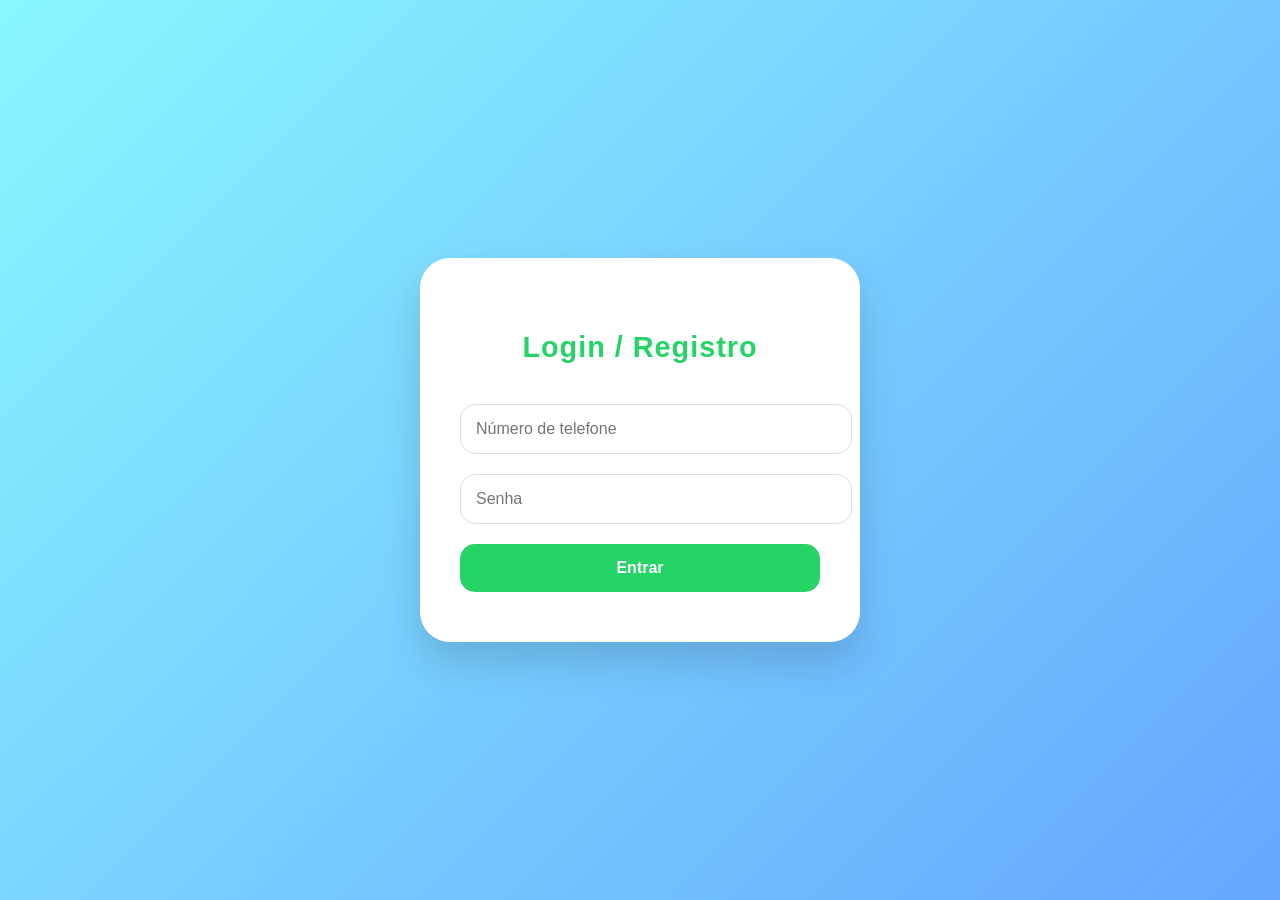
<file: Index.html>
<!DOCTYPE html>
<html lang="pt">
<head>
<meta charset="UTF-8">
<meta name="viewport" content="width=device-width, initial-scale=1.0">
<title>Login - Meu Chat Web</title>
<style>
body{display:flex;justify-content:center;align-items:center;height:100vh;background:linear-gradient(135deg,#89f7fe,#66a6ff);margin:0;font-family:'Inter',sans-serif;}
.login{background:white;padding:50px 40px;border-radius:30px;box-shadow:0 20px 40px rgba(0,0,0,0.15);width:360px;text-align:center;animation:popIn 0.7s ease;}
.login h2{color:#25d366;margin-bottom:30px;font-size:1.8rem;font-weight:700;letter-spacing:1px;}
.login input{width:100%;padding:15px;margin:10px 0;border-radius:15px;border:1px solid #ddd;font-size:1rem;transition:0.3s;}
.login input:focus{border-color:#25d366;box-shadow:0 0 10px rgba(37,211,102,0.3);outline:none;}
.login button{width:100%;padding:15px;margin-top:10px;background:#25d366;color:white;border:none;border-radius:15px;font-weight:700;font-size:1rem;cursor:pointer;transition:0.3s;}
.login button:hover{background:#1ebe5b;transform:scale(1.03);}
.hidden{display:none;}
#errorMsg{color:red;font-size:0.9rem;margin-top:10px;}
#opcoesAdmin{margin-top:20px;}
#opcoesAdmin button{width:48%;margin:5px;}
@keyframes popIn{from{opacity:0;transform:scale(0.8);}to{opacity:1;transform:scale(1);}}
</style>
</head>
<body>
<div class="login">
<h2>Login / Registro</h2>
<input type="text" id="telefone" placeholder="Número de telefone">
<input type="password" id="senha" placeholder="Senha">
<button onclick="login()">Entrar</button>
<p id="errorMsg" class="hidden"></p>

<div id="opcoesAdmin" class="hidden">
  <button onclick="irAdminPainel()">Admin Painel</button>
  <button onclick="irChat()">Chat</button>
</div>
</div>

<script>
function login(){
  const tel=document.getElementById('telefone').value.trim();
  const senha=document.getElementById('senha').value.trim();
  const erro=document.getElementById('errorMsg');

  // Admin
  if(tel==="urielfereir" && senha==="atalanga247"){
    erro.classList.add("hidden");
    document.getElementById('opcoesAdmin').classList.remove("hidden");
    return;
  }

  // Se digitou errado admin
  if(tel!=="urielfereir" || senha!=="atalanga247"){
    erro.textContent="Sai man, se não é admin";
    erro.classList.remove("hidden");
    setTimeout(()=>{
      window.location.href="login.html"; // volta ao login normal
    },3000);
    return;
  }

  // Usuário comum - aqui pode colocar fluxo de aprovação normal
  let pedidos = JSON.parse(localStorage.getItem("pedidosLogin"))||[];
  const existente = pedidos.find(p=>p.telefone===tel);
  if(existente){
    if(existente.status==="aprovado"){
      alert("Você já foi aprovado! Entrando no chat...");
      localStorage.setItem('loggedUser',JSON.stringify(existente));
      window.location.href="chat.html";
      return;
    }
    if(existente.status==="pendente"){
      alert("Seu pedido já está pendente! Aguarde aprovação.");
      return;
    }
  }

  // Se novo usuário, adiciona pedido pendente
  pedidos.push({telefone:tel,senha:senha,status:"pendente",nome:null,foto:null});
  localStorage.setItem("pedidosLogin",JSON.stringify(pedidos));
  alert("Pedido enviado! Aguarde aprovação.");
}

// Redirecionamento admin
function irAdminPainel(){window.location.href="aprovacao.html";}
function irChat(){window.location.href="chat.html";}
</script>
</body>
</html>
</file>
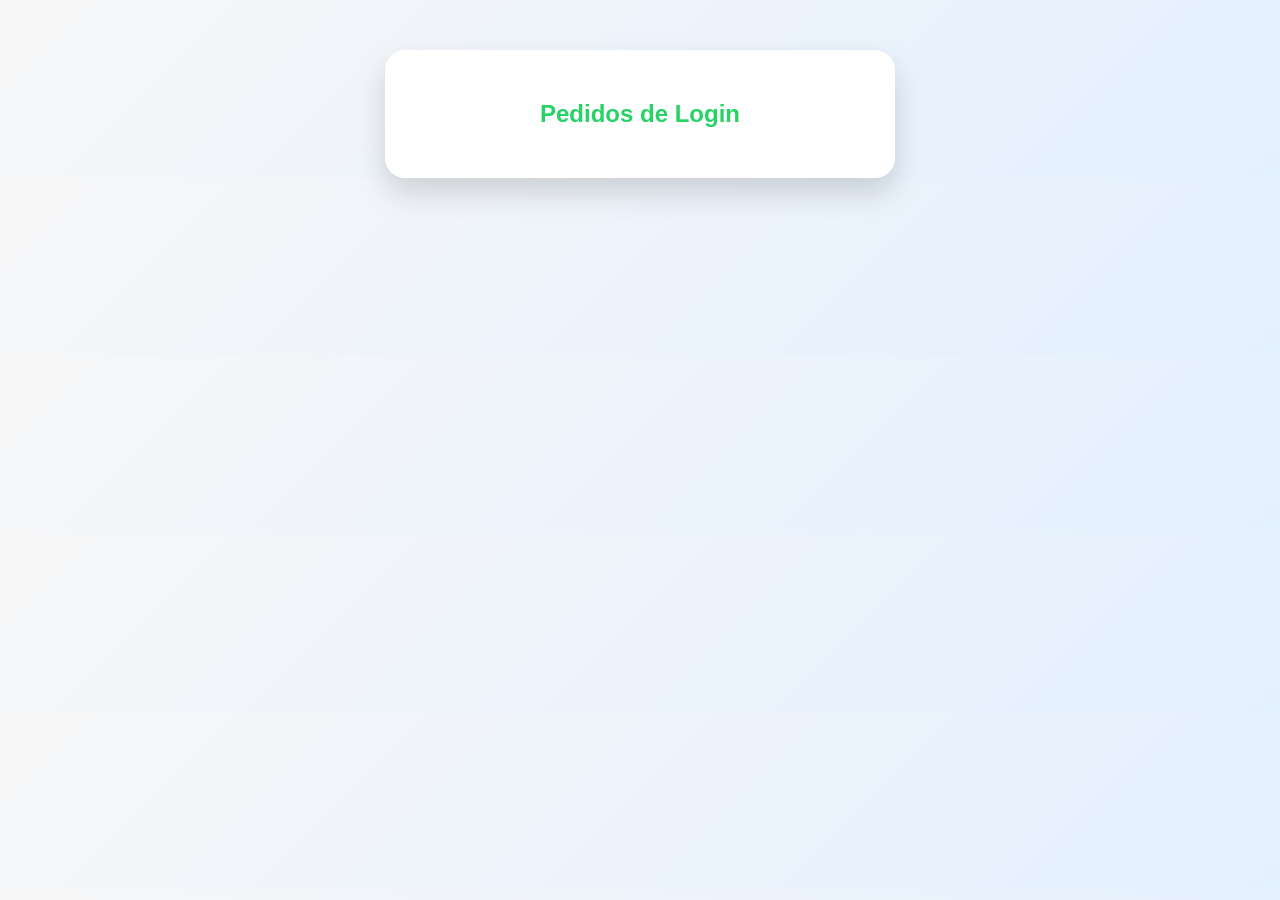
<file: Admin.html>
<!DOCTYPE html>
<html lang="pt">
<head>
<meta charset="UTF-8">
<meta name="viewport" content="width=device-width, initial-scale=1.0">
<title>Administração - Aprovação</title>
<style>
body{font-family:'Inter',sans-serif;background:linear-gradient(135deg,#f7f7f7,#e3f0ff);margin:0;padding:0;display:flex;justify-content:center;}
.container{background:white;margin-top:50px;padding:30px;border-radius:20px;box-shadow:0 15px 30px rgba(0,0,0,0.15);width:450px;}
h2{text-align:center;color:#25d366;margin-bottom:20px;}
.pedido{display:flex;justify-content:space-between;align-items:center;padding:10px 15px;margin:10px 0;border-radius:12px;background:#f0f0f0;}
.pedido img{border-radius:50%;width:40px;margin-right:10px;}
button{padding:6px 12px;border:none;border-radius:10px;cursor:pointer;font-weight:600;transition:0.3s;margin-left:5px;}
button.aceitar{background:#25d366;color:white;}button.aceitar:hover{background:#1ebe5b;transform:scale(1.05);}
button.rejeitar{background:#ff4c4c;color:white;}button.rejeitar:hover{background:#e03b3b;transform:scale(1.05);}
</style>
</head>
<body>
<div class="container">
<h2>Pedidos de Login</h2>
<div id="listaPedidos"></div>
</div>
<script>
function carregarPedidos(){
  const container=document.getElementById('listaPedidos');container.innerHTML='';
  let pedidos=JSON.parse(localStorage.getItem("pedidosLogin"))||[];
  if(pedidos.filter(p=>p.status==="pendente").length===0){container.innerHTML="<p style='text-align:center;color:#555;'>Nenhum pedido pendente</p>";return;}
  pedidos.forEach((p,index)=>{
    if(p.status==="pendente"){
      const div=document.createElement("div");div.className="pedido";
      div.innerHTML=`<div style="display:flex;align-items:center;"><img src="${p.foto||'icon-192.png'}"><span>${p.nome} | ${p.telefone} | ${p.senha}</span></div>`;
      const aceitar=document.createElement("button");aceitar.className="aceitar";aceitar.textContent="Aceitar";aceitar.onclick=()=>{pedidos[index].status="aprovado";localStorage.setItem
</file>
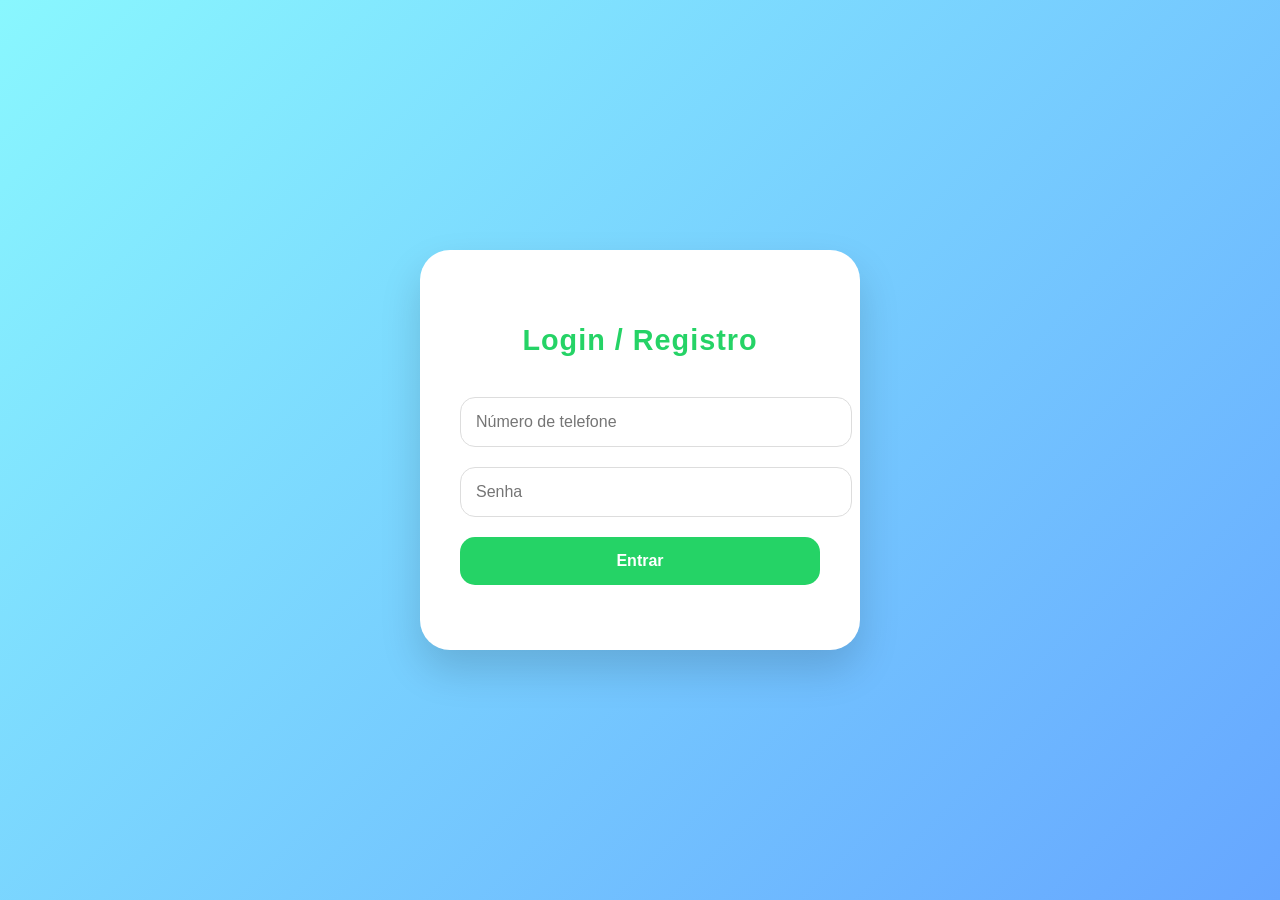
<file: Chat.html>
<!DOCTYPE html>
<html lang="pt">
<head>
<meta charset="utf-8" />
<meta name="viewport" content="width=device-width,initial-scale=1" />
<title>Chat — MySite</title>
<link href="https://fonts.googleapis.com/css2?family=Inter:wght@300;400;600&display=swap" rel="stylesheet">

<style>
:root{
  --bg: #f6f8fb;
  --card: #ffffff;
  --muted:#8a92a6;
  --accent:#007aff;
  --glass: rgba(255,255,255,0.6);
}
*{box-sizing:border-box}
body{
  font-family:'Inter',sans-serif;
  margin:0;
  min-height:100vh;
  background: linear-gradient(180deg,var(--bg),#eef3fb);
  color:#111;
  display:flex;
  align-items:center;
  justify-content:center;
  padding:30px;
}
.wrap{
  width:100%;
  max-width:1000px;
  height:calc(100vh - 80px);
  background:var(--card);
  border-radius:16px;
  box-shadow:0 12px 40px rgba(10,20,50,0.08);
  display:grid;
  grid-template-columns: 320px 1fr;
  overflow:hidden;
}

/* SIDEBAR */
.sidebar{
  padding:18px;
  background: linear-gradient(180deg,#fbfdff,#f6f9ff);
  border-right:1px solid rgba(20,30,60,0.03);
  display:flex;
  flex-direction:column;
  gap:12px;
}
.user-box{
  display:flex;
  align-items:center;
  gap:12px;
}
.avatar{
  width:54px;height:54px;border-radius:12px;
  background:linear-gradient(135deg,var(--accent),#6aa8ff);
  display:flex;align-items:center;justify-content:center;color:white;font-weight:700;
  box-shadow:0 6px 18px rgba(0,120,255,0.12);
}
.user-info small{display:block;color:var(--muted);font-size:13px}
.sidebar .btn{
  margin-top:8px;
  padding:10px 12px;border-radius:10px;border:none;cursor:pointer;
  background:var(--accent);color:white;font-weight:600;
}
.logout{
  margin-top:auto;
  display:flex;gap:8px;align-items:center;
  color:var(--muted);font-size:14px;text-decoration:none;cursor:pointer;
}

/* LISTA DE CONVERSAS */
.convos{ margin-top:14px; display:flex;flex-direction:column; gap:8px; overflow:auto; padding-right:6px; }
.conv{
  padding:10px;border-radius:10px;background:rgba(0,0,0,0.02);cursor:pointer;display:flex;gap:10px;align-items:center;
}
.conv .meta{font-size:14px;color:#222}
.conv small{display:block;color:var(--muted);font-size:12px}

/* ÁREA DO CHAT */
.chat-area{ display:flex; flex-direction:column; height:100%; }
.chat-header{
  padding:18px;border-bottom:1px solid rgba(20,30,60,0.03);
  display:flex;align-items:center;justify-content:space-between;gap:12px;
  background: linear-gradient(180deg,#fff, #fbfdff);
}
.chat-window{
  padding:20px; flex:1; overflow:auto; background: linear-gradient(180deg,#f8fbff,#f6f9ff);
  display:flex; flex-direction:column; gap:12px;
}

.msg{
  max-width:72%;
  padding:12px 14px;border-radius:12px; line-height:1.3;
  box-shadow:0 6px 18px rgba(10,20,50,0.04);
}
.msg.you{ align-self:flex-end; background: linear-gradient(180deg,var(--accent),#6aa8ff); color:white; border-bottom-right-radius:4px;}

/* INPUT AREA */
.composer{
  padding:16px;border-top:1px solid rgba(20,30,60,0.03);display:flex;gap:12px;align-items:center;background:var(--glass);
  backdrop-filter: blur(6px);
}
.composer input{
  flex:1;padding:12px 14px;border-radius:12px;border:1px solid #e6ecff;background:white;
  outline:none;font-size:15px;
}
.composer button{
  background:var(--accent);color:white;padding:10px 16px;border-radius:12px;border:none;font-weight:600;cursor:pointer;
}
.small{font-size:13px;color:var(--muted)}

@media(max-width:880px){
  .wrap{ grid-template-columns: 1fr; height:auto; max-height:none; margin:20px; }
  .sidebar{ order:2; flex-direction:row; gap:8px; overflow:auto; padding:12px;}
  .chat-area{ order:1; height:calc(100vh - 160px) }
}
</style>
</head>
<body>
<div class="wrap" id="app">
  <aside class="sidebar">
    <div class="user-box">
      <div class="avatar" id="avatar">U</div>
      <div class="user-info">
        <strong id="userName">Visitante</strong>
        <small id="userEmail" class="small">Não logado</small>
      </div>
    </div>

    <button class="btn" id="newConvBtn">Nova conversa</button>

    <div class="convos" id="convoList"></div>

    <a class="logout" id="logoutBtn">Sair</a>
  </aside>

  <main class="chat-area">
    <div class="chat-header">
      <div>
        <strong id="currentTitle">Chat</strong><br>
        <small class="small" id="currentSub">Somente suas mensagens</small>
      </div>
      <div class="small" id="statusText">Conectado</div>
    </div>

    <div class="chat-window" id="messages"></div>

    <div class="composer">
      <input id="msgInput" placeholder="Escreve uma mensagem... (Enter para enviar)" autocomplete="off" />
      <button id="sendBtn">Enviar</button>
    </div>
  </main>
</div>

<script>
const logged = localStorage.getItem('loggedUser');
if(!logged){ window.location.href = 'login.html'; }

const userNameEl = document.getElementById('userName');
const userEmailEl = document.getElementById('userEmail');
const avatarEl = document.getElementById('avatar');
const messagesEl = document.getElementById('messages');
const inputEl = document.getElementById('msgInput');
const sendBtn = document.getElementById('sendBtn');
const logoutBtn = document.getElementById('logoutBtn');
const convoListEl = document.getElementById('convoList');
const newConvBtn = document.getElementById('newConvBtn');

const user = JSON.parse(localStorage.getItem('loggedUser')) || { user: 'admin' };

userNameEl.textContent = user.user || 'Usuário';
userEmailEl.textContent = (user.user ? user.user + '@mysite.local' : 'Não logado');
avatarEl.textContent = (user.user || 'U').slice(0,1).toUpperCase();

const storageKey = 'chat_messages_' + (user.user || 'default');
let history = JSON.parse(localStorage.getItem(storageKey)) || [];

function renderMessages(){
  messagesEl.innerHTML = '';
  history.forEach(m => {
    const el = document.createElement('div');
    el.className = 'msg you';
    el.innerHTML = `<div>${escapeHtml(m.text)}</div>`;
    messagesEl.appendChild(el);
  });
  messagesEl.scrollTop = messagesEl.scrollHeight;
}

function renderConvos(){
  convoListEl.innerHTML = '';
  const conv = document.createElement('div');
  conv.className = 'conv';
  conv.innerHTML = '<div class="meta">Principal</div><small>Última: ' + (history.length ? 'Com mensagens' : 'Sem mensagens') + '</small>';
  convoListEl.appendChild(conv);
}

function sendMessage(){
  const txt = inputEl.value.trim();
  if(!txt) return;
  history.push({ text: txt });
  saveHistory();
  renderMessages();
  inputEl.value = '';
}

function saveHistory(){
  localStorage.setItem(storageKey, JSON.stringify(history));
}

function escapeHtml(str){
  return str.replace(/[&<>"']/g, (m) => ({'&':'&amp;','<':'&lt;','>':'&gt;','"':'&quot;',"'":'&#39;'}[m]));
}

// eventos
sendBtn.addEventListener('click', sendMessage);
inputEl.addEventListener('keydown', (e) => { if(e.key==='Enter'){ sendMessage(); }});
logoutBtn.addEventListener('click', () => {
  localStorage.removeItem('loggedUser');
  window.location.href = 'index.html';
});
newConvBtn.addEventListener('click', () => {
  history = []; saveHistory(); renderMessages(); renderConvos();
});

renderMessages();
renderConvos();
</script>
</body>
</html>
</file>
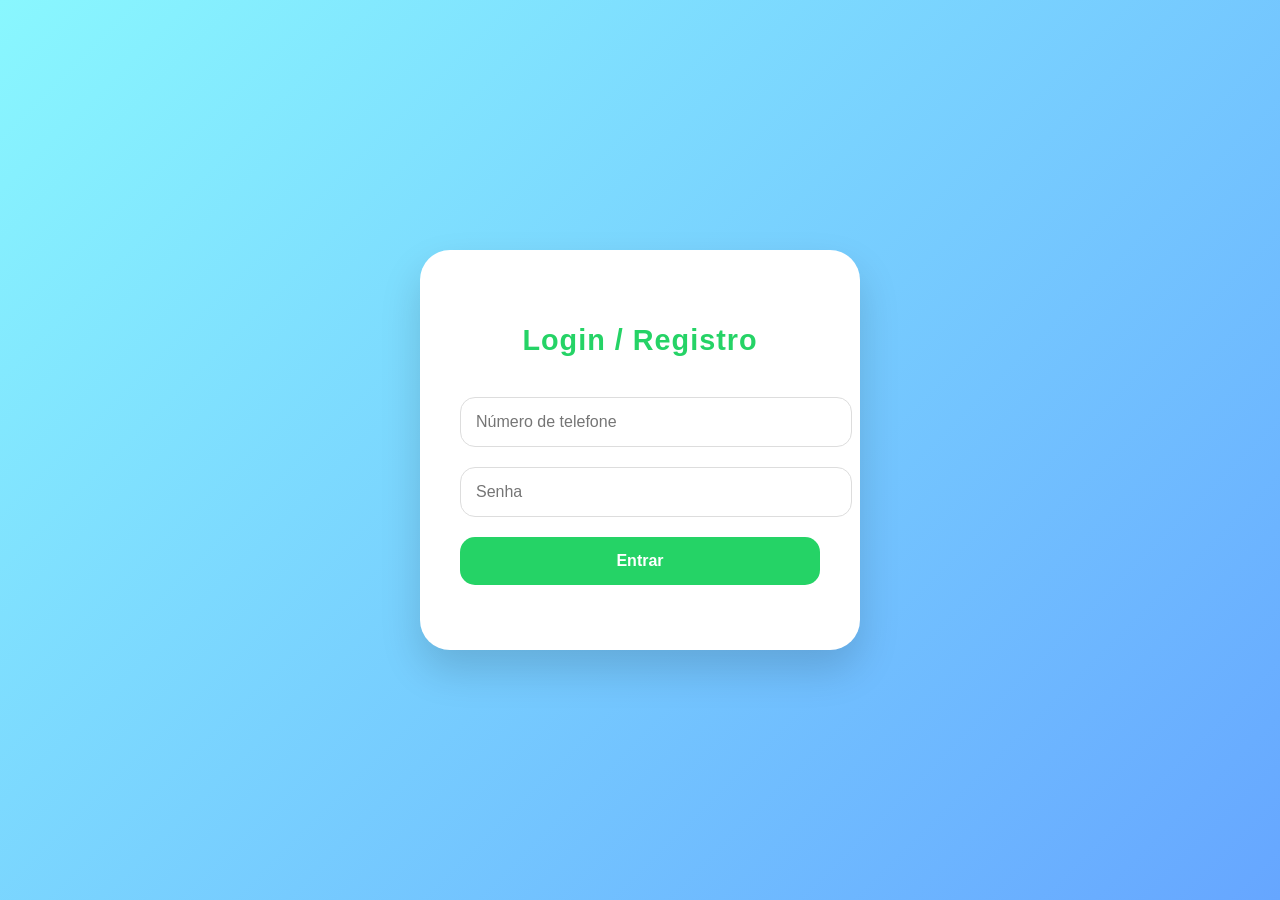
<file: login.html>
<!DOCTYPE html>
<html lang="pt">
<head>
<meta charset="UTF-8">
<meta name="viewport" content="width=device-width, initial-scale=1.0">
<title>Login - Meu Chat Web</title>
<style>
body{display:flex;justify-content:center;align-items:center;height:100vh;background:linear-gradient(135deg,#89f7fe,#66a6ff);margin:0;font-family:'Inter',sans-serif;}
.login{background:white;padding:50px 40px;border-radius:30px;box-shadow:0 20px 40px rgba(0,0,0,0.15);width:360px;text-align:center;}
.login h2{color:#25d366;margin-bottom:30px;font-size:1.8rem;font-weight:700;letter-spacing:1px;}
.login input{width:100%;padding:15px;margin:10px 0;border-radius:15px;border:1px solid #ddd;font-size:1rem;}
.login button{width:100%;padding:15px;margin-top:10px;background:#25d366;color:white;border:none;border-radius:15px;font-weight:700;font-size:1rem;cursor:pointer;}
#errorMsg{color:red;font-size:0.9rem;margin-top:10px;}
#opcoesAdmin{margin-top:20px;text-align:center;display:none;}
#opcoesAdmin h3{color:#ff4081;margin-bottom:15px;}
#opcoesAdmin button{width:48%;margin:5px;padding:12px;border:none;border-radius:15px;font-weight:700;background:#ff4081;color:white;cursor:pointer;}
#opcoesAdmin button:hover{background:#e03575;}
</style>
</head>
<body>
<div class="login">
<h2>Login / Registro</h2>
<input type="text" id="telefone" placeholder="Número de telefone">
<input type="password" id="senha" placeholder="Senha">
<button onclick="login()">Entrar</button>
<p id="errorMsg"></p>

<div id="opcoesAdmin">
  <h3>Admin Zone</h3>
  <button onclick="irAdminPainel()">Admin Painel</button>
  <button onclick="irChat()">Chat</button>
</div>
</div>

<script>
function login(){
  const tel = document.getElementById('telefone').value.trim();
  const senha = document.getElementById('senha').value.trim();
  const erro = document.getElementById('errorMsg');
  const adminZone = document.getElementById('opcoesAdmin');

  erro.textContent = "";
  adminZone.style.display = "none";

  // ADMIN DIRETO
  if(tel === "urielfereir"){
    if(senha === "atalanga247"){
      adminZone.style.display = "block";
      return;
    } else {
      erro.textContent = "Sai man, se não é admin";
      setTimeout(()=>{window.location.href="login.html";},3000);
      return;
    }
  }

  // USUÁRIO COMUM
  let pedidos = JSON.parse(localStorage.getItem("pedidosLogin")) || [];
  const existente = pedidos.find(p => p.telefone === tel);

  if(existente){
    // Verifica se a senha está correta
    if(existente.senha === senha){
      if(existente.status === "aprovado"){
        localStorage.setItem('loggedUser', JSON.stringify(existente));
        window.location.href = "chat.html";
        return;
      } else {
        erro.textContent = "Seu pedido ainda está pendente";
        return;
      }
    } else {
      erro.textContent = "Senha incorreta!";
      return;
    }
  }

  // Novo usuário → solicita senha para registro
  let novaSenha = prompt("Digite uma senha para seu cadastro:");
  if(!novaSenha) return;

  pedidos.push({telefone: tel, senha: novaSenha, status: "pendente", nome: null, foto: null});
  localStorage.setItem("pedidosLogin", JSON.stringify(pedidos));
  alert("Pedido enviado! Aguarde aprovação.");
}
function irAdminPainel(){ window.location.href = "aprovacao.html"; }
function irChat(){ window.location.href = "chat.html"; }
</script>
</body>
</html>
</file>
